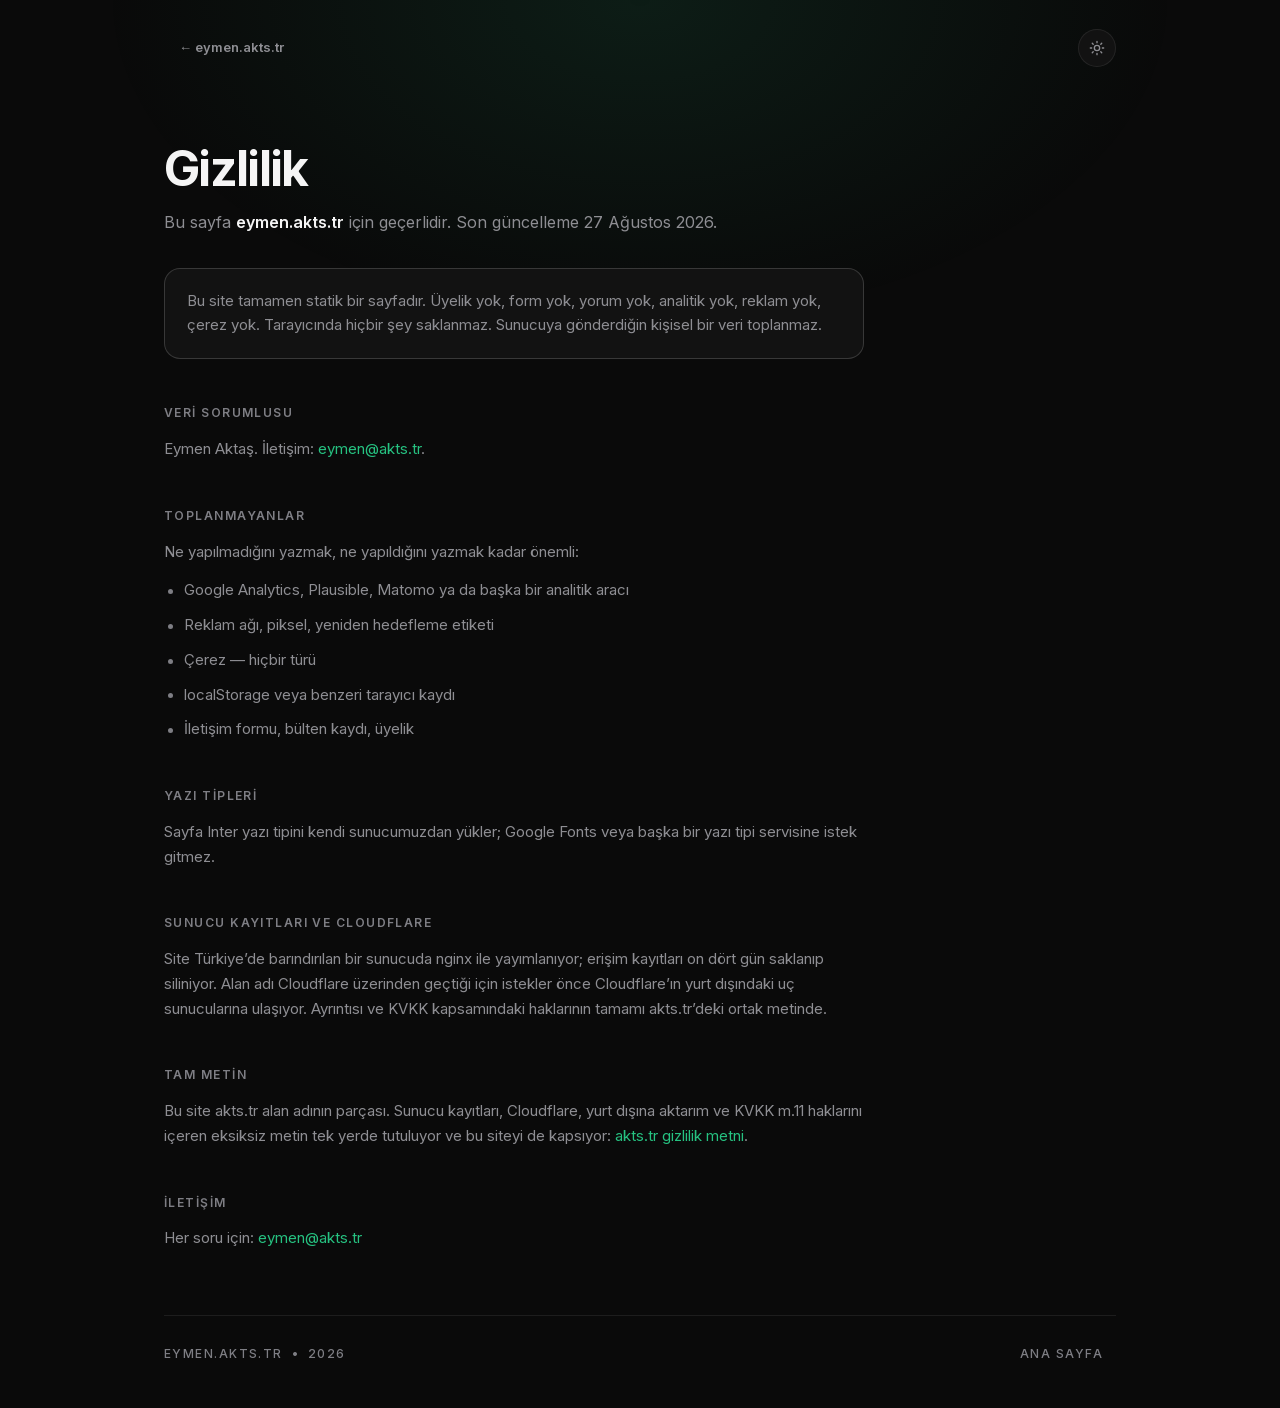
<file: gizlilik.html>
<!DOCTYPE html>
<html lang="tr" data-theme="dark">
<head>
<meta charset="UTF-8" />
<meta name="viewport" content="width=device-width, initial-scale=1.0" />
<title>Gizlilik — eymen.akts.tr</title>
<meta name="description" content="eymen.akts.tr gizlilik metni. Analitik yok, çerez yok, üyelik yok, form yok." />
<link rel="canonical" href="https://eymen.akts.tr/gizlilik.html" />
<meta name="robots" content="index,follow" />
<link href="/assets/fonts/inter.css" rel="stylesheet" />
<link rel="icon" href="assets/favicon.svg" type="image/svg+xml" />
<link rel="apple-touch-icon" href="assets/apple-touch-icon.png" />
<meta name="theme-color" content="#0a0a0a" />
<style>
/* ═══════════════ TOKENS ═══════════════
   index.html'deki token bloğunun ihtiyaç duyulan alt kümesi.
   Site bilerek tek dosya; ortak bir CSS çıkarmak çalışan 841 satırlık
   sayfayı riske atardı. Buradaki değerler index.html ile AYNI olmalı —
   orada bir renk değişirse burası da değişmeli. */
:root{
  --bg:#0a0a0a;
  --surface:#121212;
  --surface-hi:#1a1a1a;
  --fg:#f5f5f5;
  --muted:#8e8e93;
  --dim:#7e7e84;
  --line:rgba(255,255,255,.08);
  --line-hi:rgba(255,255,255,.16);
  --accent:#26c281;
  --font:-apple-system,BlinkMacSystemFont,"SF Pro Display","SF Pro Text","Inter","Segoe UI",Roboto,Helvetica,Arial,sans-serif;
  --w:1000px;
  --ease:cubic-bezier(.22,1,.36,1);
}
[data-theme="light"]{
  --bg:#fbfbfd;
  --surface:#ffffff;
  --surface-hi:#f2f2f4;
  --fg:#111113;
  --muted:#6e6e73;
  --dim:#74747a;
  --line:rgba(0,0,0,.09);
  --line-hi:rgba(0,0,0,.17);
  --accent:#0f9b68;
}

*{box-sizing:border-box;margin:0;padding:0}
html{-webkit-text-size-adjust:100%}
body{
  background:var(--bg);color:var(--fg);font-family:var(--font);
  line-height:1.65;-webkit-font-smoothing:antialiased;
  transition:background .4s var(--ease),color .4s var(--ease);
}
a{color:inherit;text-decoration:none}

/* Üstteki soluk ışık — index.html'deki .glow'un sadeleştirilmiş hâli. */
.glow{
  position:fixed;inset:0 0 auto;height:52vh;pointer-events:none;z-index:0;
  background:radial-gradient(60% 100% at 50% 0%,rgba(38,194,129,.10),transparent 70%);
}

.wrap{max-width:var(--w);margin:0 auto;padding:0 24px;position:relative;z-index:1}

/* ═══════════════ ÜST ÇUBUK ═══════════════ */
.top{display:flex;align-items:center;justify-content:space-between;gap:16px;padding:28px 0}
.back{
  display:inline-flex;align-items:center;gap:8px;font-size:13px;font-weight:600;
  color:var(--muted);padding:8px 14px;border-radius:999px;border:1px solid transparent;
  transition:color .3s,border-color .3s,background .3s;
}
.back:hover{color:var(--fg);border-color:var(--line);background:var(--surface)}
.theme-btn{
  width:38px;height:38px;display:grid;place-items:center;border-radius:999px;
  border:1px solid var(--line);background:var(--surface);color:var(--muted);cursor:pointer;
  transition:color .3s,border-color .3s;
}
.theme-btn:hover{color:var(--fg);border-color:var(--line-hi)}

/* ═══════════════ İÇERİK ═══════════════ */
main{padding:clamp(24px,5vw,48px) 0 0;max-width:70ch}
h1{font-size:clamp(2.1rem,6vw,3rem);font-weight:700;letter-spacing:-.035em;line-height:1.08}
.lede{margin-top:14px;color:var(--muted);font-size:1rem}

.callout{
  margin-top:32px;padding:20px 22px;border:1px solid var(--line-hi);
  border-radius:16px;background:var(--surface);font-size:15px;
}

h2{
  margin-top:44px;font-size:12px;font-weight:600;letter-spacing:.12em;
  text-transform:uppercase;color:var(--dim);
}
h2+p,h2+ul{margin-top:14px}
p{margin-top:14px;color:var(--muted);font-size:15px}
p strong{color:var(--fg);font-weight:600}
ul{margin-top:14px;list-style:none}
li{
  position:relative;padding-left:20px;margin-top:10px;color:var(--muted);font-size:15px;
}
li::before{
  content:"";position:absolute;left:4px;top:.72em;
  width:5px;height:5px;border-radius:50%;background:var(--dim);
}
a.link{color:var(--accent);border-bottom:1px solid transparent;transition:border-color .3s}
a.link:hover{border-color:currentColor}

footer{
  margin-top:64px;padding:28px 0 44px;border-top:1px solid var(--line);
  display:flex;justify-content:space-between;align-items:center;gap:16px;flex-wrap:wrap;
  font-size:12px;font-weight:500;letter-spacing:.12em;text-transform:uppercase;color:var(--dim);
}
footer a{padding:6px 12px;border-radius:999px;border:1px solid transparent;transition:color .3s,border-color .3s,background .3s}
footer a:hover{color:var(--fg);border-color:var(--line);background:var(--surface)}

@media (prefers-reduced-motion:reduce){
  *,*::before,*::after{animation:none!important;transition-duration:.01ms!important}
}
</style>
</head>
<body>

<div class="glow"></div>

<div class="wrap">

<div class="top">
  <a class="back" href="/">&larr; eymen.akts.tr</a>
  <button class="theme-btn" id="theme" type="button" aria-label="Temayı değiştir">
    <svg width="16" height="16" viewBox="0 0 24 24" fill="none" stroke="currentColor" stroke-width="2" stroke-linecap="round" aria-hidden="true">
      <circle cx="12" cy="12" r="4"/><path d="M12 2v2M12 20v2M4.9 4.9l1.4 1.4M17.7 17.7l1.4 1.4M2 12h2M20 12h2M4.9 19.1l1.4-1.4M17.7 6.3l1.4-1.4"/>
    </svg>
  </button>
</div>

<main>
  <h1>Gizlilik</h1>
  <p class="lede">Bu sayfa <strong>eymen.akts.tr</strong> için geçerlidir. Son güncelleme 27 Ağustos 2026.</p>

  <p class="callout">
    Bu site tamamen statik bir sayfadır. Üyelik yok, form yok, yorum yok,
    analitik yok, reklam yok, çerez yok. Tarayıcında hiçbir şey saklanmaz.
    Sunucuya gönderdiğin kişisel bir veri toplanmaz.
  </p>

  <h2>Veri sorumlusu</h2>
  <p>Eymen Aktaş. İletişim: <a class="link" href="mailto:eymen@akts.tr">eymen@akts.tr</a>.</p>

  <h2>Toplanmayanlar</h2>
  <p>Ne yapılmadığını yazmak, ne yapıldığını yazmak kadar önemli:</p>
  <ul>
    <li>Google Analytics, Plausible, Matomo ya da başka bir analitik aracı</li>
    <li>Reklam ağı, piksel, yeniden hedefleme etiketi</li>
    <li>Çerez — hiçbir türü</li>
    <li>localStorage veya benzeri tarayıcı kaydı</li>
    <li>İletişim formu, bülten kaydı, üyelik</li>
  </ul>

  <h2>Yazı tipleri</h2>
  <p>
    Sayfa Inter yazı tipini kendi sunucumuzdan yükler; Google Fonts veya
    başka bir yazı tipi servisine istek gitmez.
  </p>

  <h2>Sunucu kayıtları ve Cloudflare</h2>
  <p>
    Site Türkiye’de barındırılan bir sunucuda nginx ile yayımlanıyor; erişim
    kayıtları on dört gün saklanıp siliniyor. Alan adı Cloudflare üzerinden
    geçtiği için istekler önce Cloudflare’ın yurt dışındaki uç sunucularına
    ulaşıyor. Ayrıntısı ve KVKK kapsamındaki haklarının tamamı akts.tr’deki
    ortak metinde.
  </p>

  <h2>Tam metin</h2>
  <p>
    Bu site akts.tr alan adının parçası. Sunucu kayıtları, Cloudflare, yurt
    dışına aktarım ve KVKK m.11 haklarını içeren eksiksiz metin tek yerde
    tutuluyor ve bu siteyi de kapsıyor:
    <a class="link" href="https://akts.tr/gizlilik.html">akts.tr gizlilik metni</a>.
  </p>

  <h2>İletişim</h2>
  <p>Her soru için: <a class="link" href="mailto:eymen@akts.tr">eymen@akts.tr</a></p>
</main>

<footer>
  <span>eymen.akts.tr &nbsp;•&nbsp; <span id="year">2026</span></span>
  <span><a href="/">Ana sayfa</a></span>
</footer>

</div>

<script>
(() => {
  "use strict";
  document.getElementById("year").textContent = new Date().getFullYear();

  /* Tema. index.html ile AYNI davranış: yalnızca bellekte çevrilir,
     HİÇBİR YERE KAYDEDİLMEZ, yenilenince koyuya döner.
     Bu bilerek böyle. localStorage'a yazsaydık bu sayfa "tarayıcında
     hiçbir şey saklanmaz" derken kendi ifadesini yalanlıyor olurdu. */
  const root = document.documentElement;
  const meta = document.querySelector('meta[name="theme-color"]');

  document.getElementById("theme").addEventListener("click", () => {
    const next = root.dataset.theme === "dark" ? "light" : "dark";
    root.dataset.theme = next;
    meta.setAttribute("content", next === "dark" ? "#0a0a0a" : "#fbfbfd");
  });
})();
</script>

</body>
</html>
</file>
<file: assets/fonts/inter.css>
/* Google Fonts'tan indirilip yerelden sunuluyor (GDPR: ziyaretci IP'si Google'a gitmesin). */
/* cyrillic-ext */
@font-face {
  font-family: 'Inter';
  font-style: normal;
  font-weight: 400;
  font-display: swap;
  src: url(/assets/fonts/inter-v20-UcC73FwrK3iLTeHuS_nVMrMxCp50SjIa2JL7W0Q5n-wU.woff2) format('woff2');
  unicode-range: U+0460-052F, U+1C80-1C8A, U+20B4, U+2DE0-2DFF, U+A640-A69F, U+FE2E-FE2F;
}
/* cyrillic */
@font-face {
  font-family: 'Inter';
  font-style: normal;
  font-weight: 400;
  font-display: swap;
  src: url(/assets/fonts/inter-v20-UcC73FwrK3iLTeHuS_nVMrMxCp50SjIa0ZL7W0Q5n-wU.woff2) format('woff2');
  unicode-range: U+0301, U+0400-045F, U+0490-0491, U+04B0-04B1, U+2116;
}
/* greek-ext */
@font-face {
  font-family: 'Inter';
  font-style: normal;
  font-weight: 400;
  font-display: swap;
  src: url(/assets/fonts/inter-v20-UcC73FwrK3iLTeHuS_nVMrMxCp50SjIa2ZL7W0Q5n-wU.woff2) format('woff2');
  unicode-range: U+1F00-1FFF;
}
/* greek */
@font-face {
  font-family: 'Inter';
  font-style: normal;
  font-weight: 400;
  font-display: swap;
  src: url(/assets/fonts/inter-v20-UcC73FwrK3iLTeHuS_nVMrMxCp50SjIa1pL7W0Q5n-wU.woff2) format('woff2');
  unicode-range: U+0370-0377, U+037A-037F, U+0384-038A, U+038C, U+038E-03A1, U+03A3-03FF;
}
/* vietnamese */
@font-face {
  font-family: 'Inter';
  font-style: normal;
  font-weight: 400;
  font-display: swap;
  src: url(/assets/fonts/inter-v20-UcC73FwrK3iLTeHuS_nVMrMxCp50SjIa2pL7W0Q5n-wU.woff2) format('woff2');
  unicode-range: U+0102-0103, U+0110-0111, U+0128-0129, U+0168-0169, U+01A0-01A1, U+01AF-01B0, U+0300-0301, U+0303-0304, U+0308-0309, U+0323, U+0329, U+1EA0-1EF9, U+20AB;
}
/* latin-ext */
@font-face {
  font-family: 'Inter';
  font-style: normal;
  font-weight: 400;
  font-display: swap;
  src: url(/assets/fonts/inter-latinext-tr.woff2?v=1) format('woff2');
  unicode-range: U+0100-017F, U+0304, U+0308, U+0329, U+20BA;
}
/* latin */
@font-face {
  font-family: 'Inter';
  font-style: normal;
  font-weight: 400;
  font-display: swap;
  src: url(/assets/fonts/inter-v20-UcC73FwrK3iLTeHuS_nVMrMxCp50SjIa1ZL7W0Q5nw.woff2) format('woff2');
  unicode-range: U+0000-00FF, U+0131, U+0152-0153, U+02BB-02BC, U+02C6, U+02DA, U+02DC, U+0304, U+0308, U+0329, U+2000-206F, U+20AC, U+2122, U+2191, U+2193, U+2212, U+2215, U+FEFF, U+FFFD;
}
/* cyrillic-ext */
@font-face {
  font-family: 'Inter';
  font-style: normal;
  font-weight: 500;
  font-display: swap;
  src: url(/assets/fonts/inter-v20-UcC73FwrK3iLTeHuS_nVMrMxCp50SjIa2JL7W0Q5n-wU.woff2) format('woff2');
  unicode-range: U+0460-052F, U+1C80-1C8A, U+20B4, U+2DE0-2DFF, U+A640-A69F, U+FE2E-FE2F;
}
/* cyrillic */
@font-face {
  font-family: 'Inter';
  font-style: normal;
  font-weight: 500;
  font-display: swap;
  src: url(/assets/fonts/inter-v20-UcC73FwrK3iLTeHuS_nVMrMxCp50SjIa0ZL7W0Q5n-wU.woff2) format('woff2');
  unicode-range: U+0301, U+0400-045F, U+0490-0491, U+04B0-04B1, U+2116;
}
/* greek-ext */
@font-face {
  font-family: 'Inter';
  font-style: normal;
  font-weight: 500;
  font-display: swap;
  src: url(/assets/fonts/inter-v20-UcC73FwrK3iLTeHuS_nVMrMxCp50SjIa2ZL7W0Q5n-wU.woff2) format('woff2');
  unicode-range: U+1F00-1FFF;
}
/* greek */
@font-face {
  font-family: 'Inter';
  font-style: normal;
  font-weight: 500;
  font-display: swap;
  src: url(/assets/fonts/inter-v20-UcC73FwrK3iLTeHuS_nVMrMxCp50SjIa1pL7W0Q5n-wU.woff2) format('woff2');
  unicode-range: U+0370-0377, U+037A-037F, U+0384-038A, U+038C, U+038E-03A1, U+03A3-03FF;
}
/* vietnamese */
@font-face {
  font-family: 'Inter';
  font-style: normal;
  font-weight: 500;
  font-display: swap;
  src: url(/assets/fonts/inter-v20-UcC73FwrK3iLTeHuS_nVMrMxCp50SjIa2pL7W0Q5n-wU.woff2) format('woff2');
  unicode-range: U+0102-0103, U+0110-0111, U+0128-0129, U+0168-0169, U+01A0-01A1, U+01AF-01B0, U+0300-0301, U+0303-0304, U+0308-0309, U+0323, U+0329, U+1EA0-1EF9, U+20AB;
}
/* latin-ext */
@font-face {
  font-family: 'Inter';
  font-style: normal;
  font-weight: 500;
  font-display: swap;
  src: url(/assets/fonts/inter-latinext-tr.woff2?v=1) format('woff2');
  unicode-range: U+0100-017F, U+0304, U+0308, U+0329, U+20BA;
}
/* latin */
@font-face {
  font-family: 'Inter';
  font-style: normal;
  font-weight: 500;
  font-display: swap;
  src: url(/assets/fonts/inter-v20-UcC73FwrK3iLTeHuS_nVMrMxCp50SjIa1ZL7W0Q5nw.woff2) format('woff2');
  unicode-range: U+0000-00FF, U+0131, U+0152-0153, U+02BB-02BC, U+02C6, U+02DA, U+02DC, U+0304, U+0308, U+0329, U+2000-206F, U+20AC, U+2122, U+2191, U+2193, U+2212, U+2215, U+FEFF, U+FFFD;
}
/* cyrillic-ext */
@font-face {
  font-family: 'Inter';
  font-style: normal;
  font-weight: 600;
  font-display: swap;
  src: url(/assets/fonts/inter-v20-UcC73FwrK3iLTeHuS_nVMrMxCp50SjIa2JL7W0Q5n-wU.woff2) format('woff2');
  unicode-range: U+0460-052F, U+1C80-1C8A, U+20B4, U+2DE0-2DFF, U+A640-A69F, U+FE2E-FE2F;
}
/* cyrillic */
@font-face {
  font-family: 'Inter';
  font-style: normal;
  font-weight: 600;
  font-display: swap;
  src: url(/assets/fonts/inter-v20-UcC73FwrK3iLTeHuS_nVMrMxCp50SjIa0ZL7W0Q5n-wU.woff2) format('woff2');
  unicode-range: U+0301, U+0400-045F, U+0490-0491, U+04B0-04B1, U+2116;
}
/* greek-ext */
@font-face {
  font-family: 'Inter';
  font-style: normal;
  font-weight: 600;
  font-display: swap;
  src: url(/assets/fonts/inter-v20-UcC73FwrK3iLTeHuS_nVMrMxCp50SjIa2ZL7W0Q5n-wU.woff2) format('woff2');
  unicode-range: U+1F00-1FFF;
}
/* greek */
@font-face {
  font-family: 'Inter';
  font-style: normal;
  font-weight: 600;
  font-display: swap;
  src: url(/assets/fonts/inter-v20-UcC73FwrK3iLTeHuS_nVMrMxCp50SjIa1pL7W0Q5n-wU.woff2) format('woff2');
  unicode-range: U+0370-0377, U+037A-037F, U+0384-038A, U+038C, U+038E-03A1, U+03A3-03FF;
}
/* vietnamese */
@font-face {
  font-family: 'Inter';
  font-style: normal;
  font-weight: 600;
  font-display: swap;
  src: url(/assets/fonts/inter-v20-UcC73FwrK3iLTeHuS_nVMrMxCp50SjIa2pL7W0Q5n-wU.woff2) format('woff2');
  unicode-range: U+0102-0103, U+0110-0111, U+0128-0129, U+0168-0169, U+01A0-01A1, U+01AF-01B0, U+0300-0301, U+0303-0304, U+0308-0309, U+0323, U+0329, U+1EA0-1EF9, U+20AB;
}
/* latin-ext */
@font-face {
  font-family: 'Inter';
  font-style: normal;
  font-weight: 600;
  font-display: swap;
  src: url(/assets/fonts/inter-latinext-tr.woff2?v=1) format('woff2');
  unicode-range: U+0100-017F, U+0304, U+0308, U+0329, U+20BA;
}
/* latin */
@font-face {
  font-family: 'Inter';
  font-style: normal;
  font-weight: 600;
  font-display: swap;
  src: url(/assets/fonts/inter-v20-UcC73FwrK3iLTeHuS_nVMrMxCp50SjIa1ZL7W0Q5nw.woff2) format('woff2');
  unicode-range: U+0000-00FF, U+0131, U+0152-0153, U+02BB-02BC, U+02C6, U+02DA, U+02DC, U+0304, U+0308, U+0329, U+2000-206F, U+20AC, U+2122, U+2191, U+2193, U+2212, U+2215, U+FEFF, U+FFFD;
}
/* cyrillic-ext */
@font-face {
  font-family: 'Inter';
  font-style: normal;
  font-weight: 700;
  font-display: swap;
  src: url(/assets/fonts/inter-v20-UcC73FwrK3iLTeHuS_nVMrMxCp50SjIa2JL7W0Q5n-wU.woff2) format('woff2');
  unicode-range: U+0460-052F, U+1C80-1C8A, U+20B4, U+2DE0-2DFF, U+A640-A69F, U+FE2E-FE2F;
}
/* cyrillic */
@font-face {
  font-family: 'Inter';
  font-style: normal;
  font-weight: 700;
  font-display: swap;
  src: url(/assets/fonts/inter-v20-UcC73FwrK3iLTeHuS_nVMrMxCp50SjIa0ZL7W0Q5n-wU.woff2) format('woff2');
  unicode-range: U+0301, U+0400-045F, U+0490-0491, U+04B0-04B1, U+2116;
}
/* greek-ext */
@font-face {
  font-family: 'Inter';
  font-style: normal;
  font-weight: 700;
  font-display: swap;
  src: url(/assets/fonts/inter-v20-UcC73FwrK3iLTeHuS_nVMrMxCp50SjIa2ZL7W0Q5n-wU.woff2) format('woff2');
  unicode-range: U+1F00-1FFF;
}
/* greek */
@font-face {
  font-family: 'Inter';
  font-style: normal;
  font-weight: 700;
  font-display: swap;
  src: url(/assets/fonts/inter-v20-UcC73FwrK3iLTeHuS_nVMrMxCp50SjIa1pL7W0Q5n-wU.woff2) format('woff2');
  unicode-range: U+0370-0377, U+037A-037F, U+0384-038A, U+038C, U+038E-03A1, U+03A3-03FF;
}
/* vietnamese */
@font-face {
  font-family: 'Inter';
  font-style: normal;
  font-weight: 700;
  font-display: swap;
  src: url(/assets/fonts/inter-v20-UcC73FwrK3iLTeHuS_nVMrMxCp50SjIa2pL7W0Q5n-wU.woff2) format('woff2');
  unicode-range: U+0102-0103, U+0110-0111, U+0128-0129, U+0168-0169, U+01A0-01A1, U+01AF-01B0, U+0300-0301, U+0303-0304, U+0308-0309, U+0323, U+0329, U+1EA0-1EF9, U+20AB;
}
/* latin-ext */
@font-face {
  font-family: 'Inter';
  font-style: normal;
  font-weight: 700;
  font-display: swap;
  src: url(/assets/fonts/inter-latinext-tr.woff2?v=1) format('woff2');
  unicode-range: U+0100-017F, U+0304, U+0308, U+0329, U+20BA;
}
/* latin */
@font-face {
  font-family: 'Inter';
  font-style: normal;
  font-weight: 700;
  font-display: swap;
  src: url(/assets/fonts/inter-v20-UcC73FwrK3iLTeHuS_nVMrMxCp50SjIa1ZL7W0Q5nw.woff2) format('woff2');
  unicode-range: U+0000-00FF, U+0131, U+0152-0153, U+02BB-02BC, U+02C6, U+02DA, U+02DC, U+0304, U+0308, U+0329, U+2000-206F, U+20AC, U+2122, U+2191, U+2193, U+2212, U+2215, U+FEFF, U+FFFD;
}
</file>
